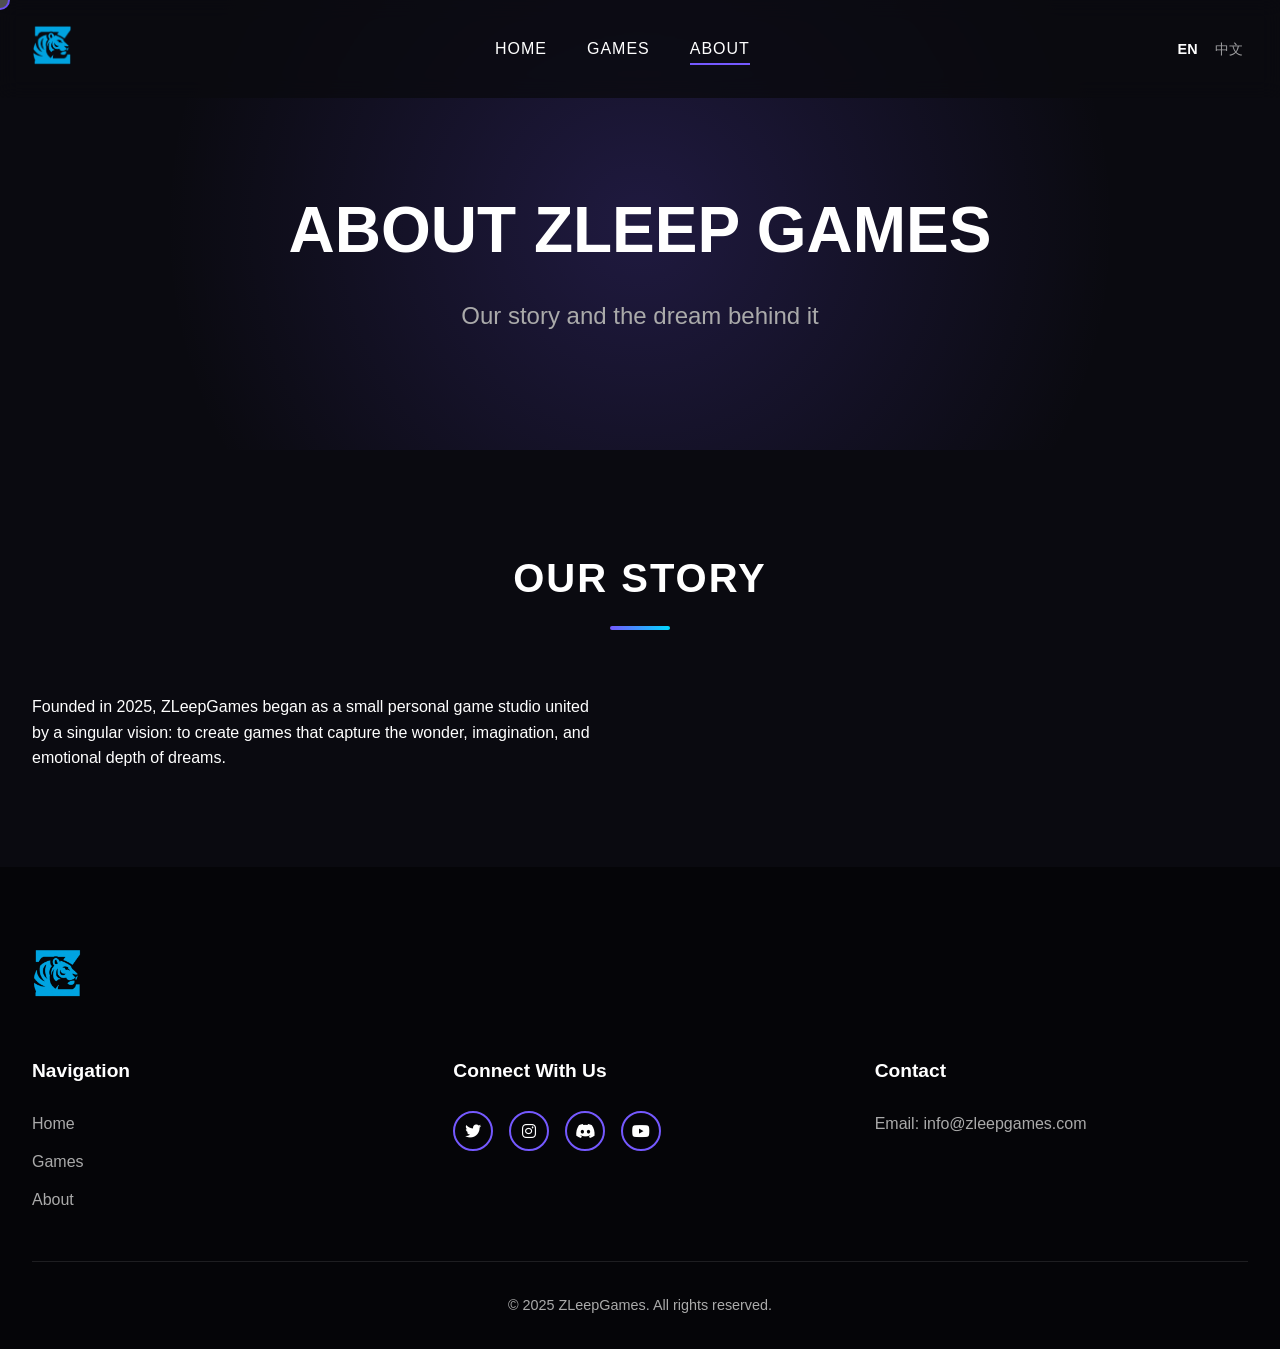
<file: about.html>
<!DOCTYPE html>
<html lang="en">
<head>
    <meta charset="UTF-8">
    <meta name="viewport" content="width=device-width, initial-scale=1.0">
    <title>About - ZLeepGames</title>
    <link rel="stylesheet" href="css/style.css">
    <link rel="stylesheet" href="https://cdnjs.cloudflare.com/ajax/libs/font-awesome/6.0.0-beta3/css/all.min.css">
</head>
<body>
    <div class="cursor"></div>

    <header>
        <div class="header-container">
            <div class="logo">
                <a href="index.html">
                    <img src="images/logo.png" alt="ZLeepGames">
                </a>
            </div>
            <nav>
                <ul class="nav-links">
                    <li><a href="index.html">HOME</a></li>
                    <li><a href="games.html">GAMES</a></li>
                    <li><a href="about.html" class="active">ABOUT</a></li>
                </ul>
            </nav>
            <div class="language-switcher">
                <a href="#" class="active">EN</a>
                <a href="about_cn.html">中文</a>
            </div>
            <div class="menu-toggle">
                <div class="hamburger">
                    <span></span>
                    <span></span>
                </div>
            </div>
        </div>
    </header>

    <main>
        <section class="page-header">
            <h1 class="reveal-text">ABOUT ZLEEP GAMES</h1>
            <p class="reveal-text">Our story and the dream behind it</p>
        </section>

        <section class="studio-story">
            <div class="section-container">
                <div class="section-header">
                    <h2 class="reveal-text">OUR STORY</h2>
                    <div class="section-line"></div>
                </div>
                <div class="story-content">
                    <div class="story-text">
                        <p class="reveal-text">Founded in 2025, ZLeepGames began as a small personal game studio united by a singular vision: to create games that capture the wonder, imagination, and emotional depth of dreams.</p>
                        </div>
                    
                </div>
            </div>
        </section>

        
    </main>

    <footer>
        <div class="footer-container">
            <div class="footer-logo">
                <img src="images/logo.png" alt="ZLeepGames">
            </div>
            <div class="footer-links">
                <div class="footer-nav">
                    <h4>Navigation</h4>
                    <ul>
                        <li><a href="index.html">Home</a></li>
                        <li><a href="games.html">Games</a></li>
                        <li><a href="about.html">About</a></li>
                    </ul>
                </div>
                <div class="footer-social">
                    <h4>Connect With Us</h4>
                    <div class="social-icons">
                        <a href="#" target="_blank"><i class="fab fa-twitter"></i></a>
                        <a href="#" target="_blank"><i class="fab fa-instagram"></i></a>
                        <a href="#" target="_blank"><i class="fab fa-discord"></i></a>
                        <a href="#" target="_blank"><i class="fab fa-youtube"></i></a>
                    </div>
                </div>
                <div class="footer-contact">
                    <h4>Contact</h4>
                    <p>Email: info@zleepgames.com</p>
                </div>
            </div>
            <div class="footer-bottom">
                <p>&copy; 2025 ZLeepGames. All rights reserved.</p>
            </div>
        </div>
    </footer>

    <script src="js/script.js"></script>
</body>
</html>
</file>
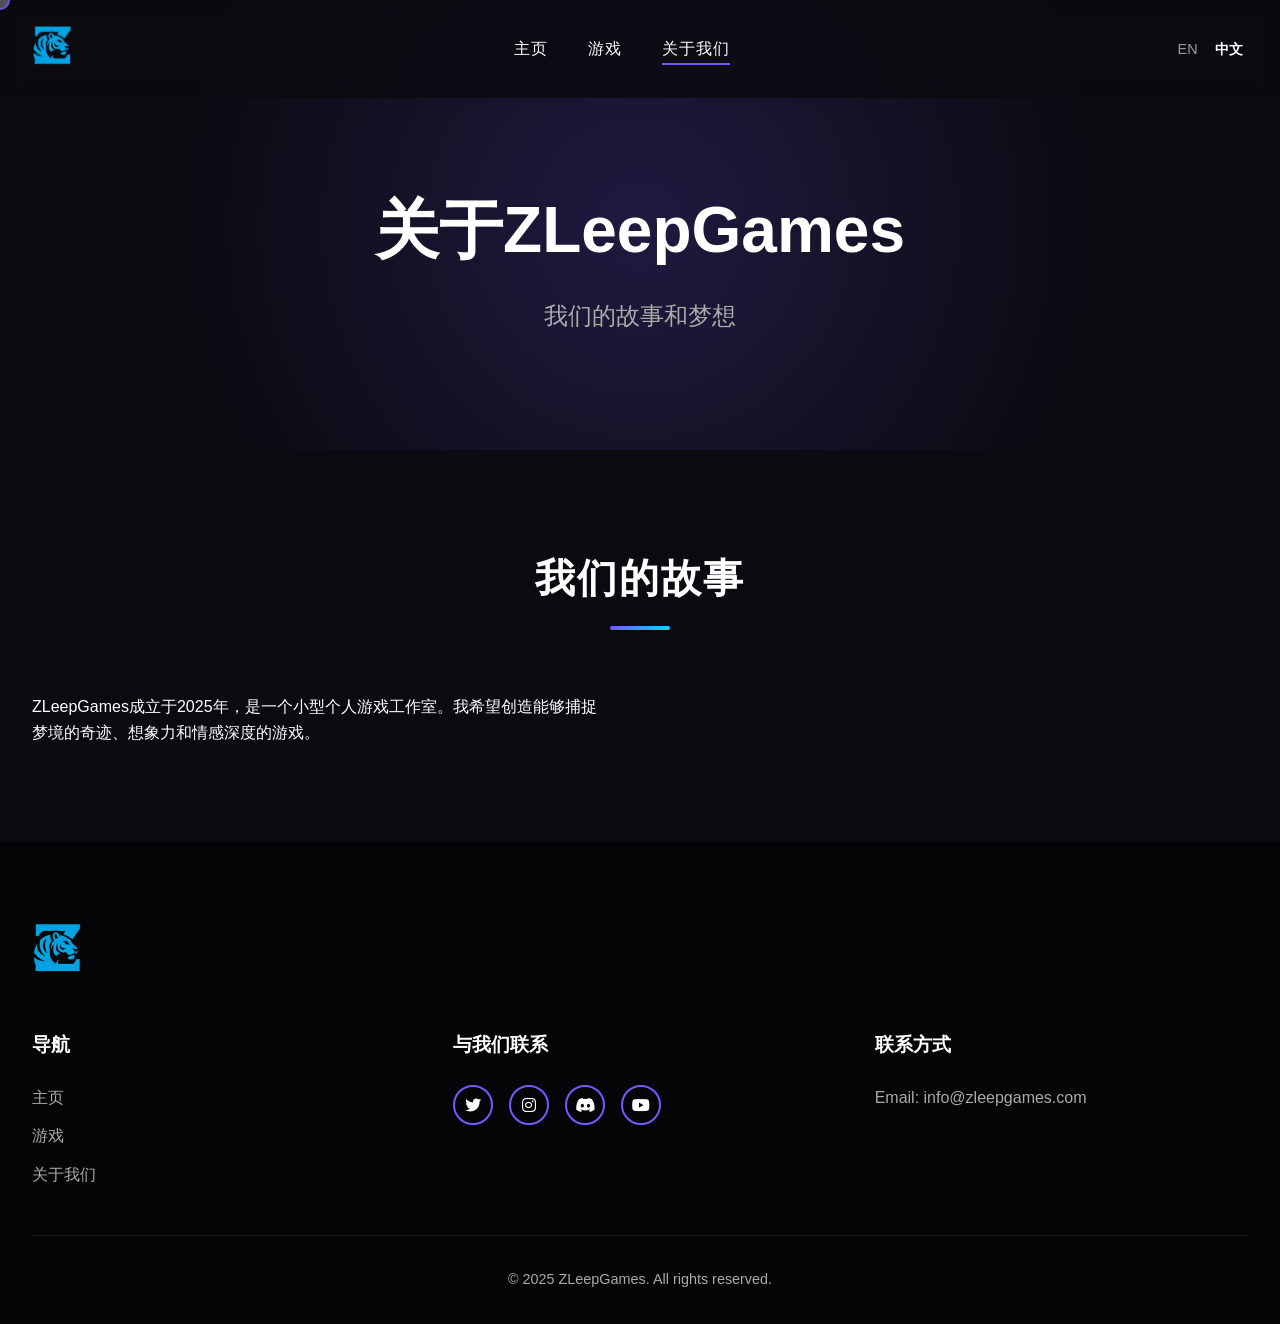
<file: about_cn.html>
<!DOCTYPE html>
<html lang="en">
<head>
    <meta charset="UTF-8">
    <meta name="viewport" content="width=device-width, initial-scale=1.0">
    <title>About - ZLeepGames</title>
    <link rel="stylesheet" href="css/style.css">
    <link rel="stylesheet" href="https://cdnjs.cloudflare.com/ajax/libs/font-awesome/6.0.0-beta3/css/all.min.css">
</head>
<body>
    <div class="cursor"></div>

    <header>
        <div class="header-container">
            <div class="logo">
                <a href="index.html">
                    <img src="images/logo.png" alt="ZLeepGames">
                </a>
            </div>
            <nav>
                <ul class="nav-links">
                    <li><a href="index_cn.html">主页</a></li>
                    <li><a href="games_cn.html">游戏</a></li>
                    <li><a href="about_cn.html" class="active">关于我们</a></li>
                </ul>
            </nav>
            <div class="language-switcher">
                <a href="about.html">EN</a>
                <a href="about_cn.html" class="active">中文</a>
            </div>
            <div class="menu-toggle">
                <div class="hamburger">
                    <span></span>
                    <span></span>
                </div>
            </div>
        </div>
    </header>

    <main>
        <section class="page-header">
            <h1 class="reveal-text">关于ZLeepGames</h1>
            <p class="reveal-text">我们的故事和梦想</p>
        </section>

        <section class="studio-story">
            <div class="section-container">
                <div class="section-header">
                    <h2 class="reveal-text">我们的故事</h2>
                    <div class="section-line"></div>
                </div>
                <div class="story-content">
                    <div class="story-text">
                        <p class="reveal-text">ZLeepGames成立于2025年，是一个小型个人游戏工作室。我希望创造能够捕捉梦境的奇迹、想象力和情感深度的游戏。</p>
                        </div>
                    
                </div>
            </div>
        </section>

        
    </main>

    <footer>
        <div class="footer-container">
            <div class="footer-logo">
                <img src="images/logo.png" alt="ZLeepGames">
            </div>
            <div class="footer-links">
                <div class="footer-nav">
                    <h4>导航</h4>
                    <ul>
                        <li><a href="index_cn.html" class="active">主页</a></li>
                        <li><a href="games_cn.html">游戏</a></li>
                        <li><a href="about_cn.html">关于我们</a></li>
                    </ul>
                </div>
                <div class="footer-social">
                    <h4>与我们联系</h4>
                    <div class="social-icons">
                        <a href="#" target="_blank"><i class="fab fa-twitter"></i></a>
                        <a href="#" target="_blank"><i class="fab fa-instagram"></i></a>
                        <a href="#" target="_blank"><i class="fab fa-discord"></i></a>
                        <a href="#" target="_blank"><i class="fab fa-youtube"></i></a>
                    </div>
                </div>
                <div class="footer-contact">
                    <h4>联系方式</h4>
                    <p>Email: info@zleepgames.com</p>
                </div>
            </div>
            <div class="footer-bottom">
                <p>&copy; 2025 ZLeepGames. All rights reserved.</p>
            </div>
        </div>
    </footer>

    <script src="js/script.js"></script>
</body>
</html>
</file>
<file: css/style.css>
/* Base Styles */
:root {
    --primary-color: #7559ff;
    --secondary-color: #00d9ff;
    --accent-color: #ff3a5e;
    --dark-bg: #0a0a10;
    --darker-bg: #050508;
    --light-text: #ffffff;
    --gray-text: #aaaaaa;
    --section-padding: 6rem 0;
    --transition-fast: 0.3s ease;
    --transition-slow: 0.6s ease;
    --glow: 0 0 10px rgba(117, 89, 255, 0.7);
}

* {
    margin: 0;
    padding: 0;
    box-sizing: border-box;
}

html, body {
    font-family: 'Segoe UI', 'Helvetica Neue', Arial, sans-serif;
    background-color: var(--dark-bg);
    color: var(--light-text);
    line-height: 1.6;
    overflow-x: hidden;
    scroll-behavior: smooth;
}

body {
    cursor: none;
}

body::-webkit-scrollbar {
    width: 8px;
}

body::-webkit-scrollbar-track {
    background: var(--darker-bg);
}

body::-webkit-scrollbar-thumb {
    background: var(--primary-color);
    border-radius: 4px;
}

a {
    color: var(--light-text);
    text-decoration: none;
    transition: var(--transition-fast);
}

ul {
    list-style: none;
}

img {
    max-width: 100%;
    height: auto;
}

/* Custom Cursor */
.cursor {
    position: fixed;
    width: 20px;
    height: 20px;
    border-radius: 50%;
    background: rgba(255, 255, 255, 0.3);
    border: 2px solid var(--primary-color);
    transform: translate(-50%, -50%);
    pointer-events: none;
    z-index: 9999;
    mix-blend-mode: difference;
    transition: width 0.3s, height 0.3s, background-color 0.3s;
}

/* Loader */
.loader {
    position: fixed;
    top: 0;
    left: 0;
    width: 100%;
    height: 100%;
    background: var(--darker-bg);
    display: flex;
    justify-content: center;
    align-items: center;
    z-index: 9999;
    transition: opacity 0.6s ease, visibility 0.6s ease;
}

.loader.hidden {
    opacity: 0;
    visibility: hidden;
}

.loader-content {
    display: flex;
    flex-direction: column;
    align-items: center;
    gap: 2rem;
}

.loader-logo {
    max-width: 50px;
    animation: pulse 1.5s infinite alternate;
}

@keyframes pulse {
    0% { opacity: 0.6; transform: scale(0.98); }
    100% { opacity: 1; transform: scale(1); }
}

.loader-progress {
    width: 200px;
    height: 4px;
    background: rgba(255, 255, 255, 0.1);
    border-radius: 2px;
    overflow: hidden;
}

.progress-bar {
    height: 100%;
    width: 0%;
    background: linear-gradient(90deg, var(--primary-color), var(--secondary-color));
    animation: progress 3s ease forwards;
}

@keyframes progress {
    0% { width: 0; }
    100% { width: 100%; }
}

/* Header & Navigation */
header {
    position: fixed;
    top: 0;
    left: 0;
    width: 100%;
    z-index: 1000;
    padding: 1.5rem 0;
    background: rgba(10, 10, 16, 0.8);
    backdrop-filter: blur(10px);
    transition: var(--transition-fast);
}

header.scrolled {
    padding: 1rem 0;
    box-shadow: 0 5px 20px rgba(0, 0, 0, 0.2);
}

.header-container {
    max-width: 1400px;
    margin: 0 auto;
    display: flex;
    justify-content: space-between;
    align-items: center;
    padding: 0 2rem;
}

.logo {
    max-width: 40px;
    transition: var(--transition-fast);
}

.logo img {
    width: 100%;
}

.nav-links {
    display: flex;
    gap: 2.5rem;
}

.nav-links a {
    font-weight: 500;
    letter-spacing: 1px;
    position: relative;
    padding: 0.5rem 0;
}

.nav-links a::after {
    content: '';
    position: absolute;
    bottom: 0;
    left: 0;
    width: 0;
    height: 2px;
    background: var(--primary-color);
    transition: var(--transition-fast);
}

.nav-links a:hover::after, 
.nav-links a.active::after {
    width: 100%;
}

.language-switcher {
    display: flex;
    gap: 0.5rem;
}

.language-switcher a {
    opacity: 0.6;
    font-size: 0.9rem;
    padding: 0.3rem;
}

.language-switcher a.active {
    opacity: 1;
    font-weight: bold;
}

.menu-toggle {
    display: none;
    cursor: pointer;
}

.hamburger {
    display: flex;
    flex-direction: column;
    gap: 6px;
}

.hamburger span {
    display: block;
    width: 30px;
    height: 2px;
    background: var(--light-text);
    transition: var(--transition-fast);
}

/* Buttons */
.btn {
    display: inline-block;
    padding: 0.8rem 2rem;
    background: transparent;
    border: none;
    border-radius: 30px;
    font-weight: 600;
    letter-spacing: 1px;
    cursor: pointer;
    transition: all 0.3s ease;
    position: relative;
    overflow: hidden;
}

.btn::before {
    content: '';
    position: absolute;
    top: 0;
    left: 0;
    width: 100%;
    height: 100%;
    background: linear-gradient(45deg, var(--primary-color), var(--secondary-color));
    opacity: 0.8;
    z-index: -1;
    transition: var(--transition-fast);
}

.btn:hover::before {
    opacity: 1;
}

.btn-primary {
    color: var(--light-text);
    border: 2px solid var(--primary-color);
    box-shadow: 0 0 15px rgba(117, 89, 255, 0.3);
}

.btn-secondary {
    color: var(--light-text);
    border: 2px solid var(--light-text);
    background: rgba(255, 255, 255, 0.1);
}

.btn-secondary::before {
    opacity: 0;
}

.btn-secondary:hover {
    background: rgba(255, 255, 255, 0.2);
    box-shadow: var(--glow);
}

.btn-sm {
    padding: 0.5rem 1.5rem;
    font-size: 0.9rem;
}

/* Hero Section */
.hero {
    min-height: 100vh;
    display: flex;
    flex-direction: column;
    justify-content: center;
    align-items: center;
    padding: 6rem 2rem 3rem;
    position: relative;
    overflow: hidden;
    background: radial-gradient(circle at center, rgba(117, 89, 255, 0.2), transparent 70%);
}

.hero::before {
    content: '';
    position: absolute;
    top: 0;
    left: 0;
    width: 100%;
    height: 100%;
    background: url('../images/grid.png');
    opacity: 0.1;
    z-index: -1;
}

.hero-content {
    max-width: 1400px;
    width: 100%;
    display: grid;
    grid-template-columns: 1fr 1fr;
    gap: 4rem;
    align-items: center;
    margin-bottom: 3rem;
}

.hero-text {
    display: flex;
    flex-direction: column;
    gap: 1.5rem;
}

.hero-text h1 {
    font-size: 4rem;
    font-weight: 800;
    line-height: 1.1;
    background: linear-gradient(45deg, var(--light-text), var(--secondary-color));
    -webkit-background-clip: text;
    background-clip: text;
    color: transparent;
}

.hero-text p {
    font-size: 1.5rem;
    color: var(--gray-text);
    max-width: 500px;
}

.hero-buttons {
    display: flex;
    gap: 1rem;
    margin-top: 1rem;
}

.hero-visual {
    position: relative;
}

.hero-image {
    position: relative;
    animation: float 6s ease-in-out infinite;
}

@keyframes float {
    0%, 100% { transform: translateY(0); }
    50% { transform: translateY(-20px); }
}

.hero-image::before {
    content: '';
    position: absolute;
    bottom: -20px;
    left: 50%;
    transform: translateX(-50%);
    width: 80%;
    height: 30px;
    background: var(--primary-color);
    filter: blur(30px);
    opacity: 0.6;
    z-index: -1;
}

.scroll-indicator {
    position: absolute;
    bottom: 2rem;
    left: 50%;
    transform: translateX(-50%);
    display: flex;
    flex-direction: column;
    align-items: center;
    gap: 0.5rem;
    color: var(--gray-text);
    opacity: 0.8;
}

.scroll-indicator i {
    animation: bounce 2s infinite;
}

@keyframes bounce {
    0%, 20%, 50%, 80%, 100% { transform: translateY(0); }
    40% { transform: translateY(-10px); }
    60% { transform: translateY(-5px); }
}

/* Section Styles */
section {
    padding: var(--section-padding);
}

.section-header {
    text-align: center;
    margin-bottom: 4rem;
}

.section-header h2 {
    font-size: 2.5rem;
    margin-bottom: 1rem;
    text-transform: uppercase;
    letter-spacing: 2px;
}

.section-line {
    width: 60px;
    height: 4px;
    background: linear-gradient(90deg, var(--primary-color), var(--secondary-color));
    margin: 0 auto;
    border-radius: 2px;
}

.alt-background {
    background: var(--darker-bg);
}

/* Featured Game Section */
.featured-game {
    padding-top: 8rem;
}

.featured-content {
    max-width: 1400px;
    margin: 0 auto;
    display: grid;
    grid-template-columns: 1fr 1fr;
    gap: 4rem;
    padding: 0 2rem;
}

.featured-image {
    border-radius: 10px;
    overflow: hidden;
    position: relative;
}

.featured-image img {
    width: 100%;
    transition: transform 0.5s ease;
}

.featured-image:hover img {
    transform: scale(1.05);
}

.featured-info {
    display: flex;
    flex-direction: column;
    gap: 1.5rem;
    justify-content: center;
}

.featured-info h3 {
    font-size: 2.5rem;
    color: var(--light-text);
}

.featured-info p {
    color: var(--gray-text);
    font-size: 1.1rem;
    line-height: 1.7;
}

.featured-meta {
    display: flex;
    flex-wrap: wrap;
    gap: 2rem;
    margin: 1rem 0;
}

.meta-item {
    display: flex;
    flex-direction: column;
    gap: 0.2rem;
}

.meta-label {
    font-size: 0.9rem;
    color: var(--gray-text);
}

.meta-value {
    font-weight: 600;
}

/* Game Showcase */
.games-grid {
    max-width: 1400px;
    margin: 0 auto;
    display: grid;
    grid-template-columns: repeat(3, 1fr);
    gap: 2rem;
    padding: 0 2rem;
}

.game-card {
    background: rgba(255, 255, 255, 0.05);
    border-radius: 10px;
    overflow: hidden;
    transition: transform 0.3s ease, box-shadow 0.3s ease;
}

.game-card:hover {
    transform: translateY(-10px);
    box-shadow: var(--glow);
}

.game-image {
    position: relative;
    overflow: hidden;
}

.game-image img {
    width: 100%;
    height: 250px;
    object-fit: cover;
    transition: transform 0.5s ease;
}

.game-card:hover .game-image img {
    transform: scale(1.1);
}

.game-info {
    padding: 1.5rem;
}

.game-info h3 {
    font-size: 1.5rem;
    margin-bottom: 0.5rem;
}

.game-info p {
    color: var(--gray-text);
    margin-bottom: 1.5rem;
    font-size: 0.95rem;
}

.showcase-footer {
    text-align: center;
    margin-top: 4rem;
}

/* Studio Intro */
.studio-intro {
    padding: 8rem 2rem;
}

.studio-content {
    max-width: 1400px;
    margin: 0 auto;
    display: grid;
    grid-template-columns: 1fr 1fr;
    gap: 4rem;
    align-items: center;
}

.studio-text {
    display: flex;
    flex-direction: column;
    gap: 2rem;
}

.studio-text p {
    font-size: 1.2rem;
    line-height: 1.8;
    color: var(--gray-text);
}

.studio-image {
    border-radius: 10px;
    overflow: hidden;
}

.studio-image img {
    width: 100%;
}

/* Page Header */
.page-header {
    height: 50vh;
    min-height: 400px;
    display: flex;
    flex-direction: column;
    justify-content: center;
    align-items: center;
    text-align: center;
    padding: 8rem 2rem 4rem;
    background: radial-gradient(circle at center, rgba(117, 89, 255, 0.2), transparent 70%);
}

.page-header h1 {
    font-size: 4rem;
    margin-bottom: 1rem;
}

.page-header p {
    font-size: 1.5rem;
    color: var(--gray-text);
    max-width: 800px;
}

/* Game Detail Sections */
.game-detail {
    padding: 6rem 2rem;
}

.game-detail-container {
    max-width: 1400px;
    margin: 0 auto;
}

.game-detail-header {
    margin-bottom: 4rem;
    text-align: center;
}

.game-detail-info {
    display: grid;
    grid-template-columns: 1fr 1fr;
    gap: 4rem;
    align-items: start;
}

.game-detail-info.reverse {
    grid-template-columns: 1fr 1fr;
    direction: rtl;
}

.game-detail-info.reverse > * {
    direction: ltr;
}

.game-main-image {
    border-radius: 10px;
    overflow: hidden;
    margin-bottom: 1.5rem;
}

.game-gallery {
    display: grid;
    grid-template-columns: repeat(3, 1fr);
    gap: 1rem;
}

.gallery-item {
    border-radius: 8px;
    overflow: hidden;
    height: 120px;
}

.gallery-item img {
    width: 100%;
    height: 100%;
    object-fit: cover;
    transition: transform 0.3s ease;
}

.gallery-item:hover img {
    transform: scale(1.1);
}

.game-detail-text {
    display: flex;
    flex-direction: column;
    gap: 1.5rem;
}

.game-features {
    background: rgba(255, 255, 255, 0.05);
    padding: 1.5rem;
    border-radius: 10px;
}

.game-features h3 {
    margin-bottom: 1rem;
    font-size: 1.2rem;
}

.game-features ul {
    list-style-type: disc;
    margin-left: 1.5rem;
}

.game-features li {
    margin-bottom: 0.5rem;
    color: var(--gray-text);
}

.game-specs {
    display: grid;
    grid-template-columns: 1fr 1fr;
    gap: 1.5rem 1rem;
    margin-top: 1rem;
}

.spec-label {
    font-weight: 600;
    display: block;
}

.spec-value {
    color: var(--gray-text);
}

.game-cta {
    display: flex;
    gap: 1rem;
    margin-top: 1rem;
}

/* About Page Styles */
.section-container {
    max-width: 1400px;
    margin: 0 auto;
    padding: 0 2rem;
}

.story-content,
.philosophy-content,
.join-content {
    display: grid;
    grid-template-columns: 1fr 1fr;
    gap: 4rem;
    align-items: center;
}

.story-text,
.philosophy-text {
    display: flex;
    flex-direction: column;
    gap: 1.5rem;
}

.story-image,
.philosophy-image,
.join-image {
    border-radius: 10px;
    overflow: hidden;
    box-shadow: 0 10px 30px rgba(0, 0, 0, 0.3);
}

.philosophy-item {
    margin-bottom: 2rem;
}

.philosophy-item h3 {
    font-size: 1.8rem;
    margin-bottom: 1rem;
    color: var(--secondary-color);
}

/* Team Section */
.team-intro {
    max-width: 800px;
    margin: 0 auto 4rem;
    text-align: center;
}

.team-grid {
    display: grid;
    grid-template-columns: repeat(3, 1fr);
    gap: 2.5rem;
    margin-top: 3rem;
}

.team-member {
    background: rgba(255, 255, 255, 0.03);
    border-radius: 10px;
    overflow: hidden;
    transition: transform 0.3s ease;
}

.team-member:hover {
    transform: translateY(-10px);
}

.member-image {
    position: relative;
    overflow: hidden;
    height: 280px;
}

.member-image img {
    width: 100%;
    height: 100%;
    object-fit: cover;
    transition: transform 0.5s ease;
}

.team-member:hover .member-image img {
    transform: scale(1.1);
}

.member-info {
    padding: 1.5rem;
}

.member-info h3 {
    font-size: 1.5rem;
    margin-bottom: 0.5rem;
}

.member-role {
    display: block;
    color: var(--primary-color);
    font-weight: 500;
    margin-bottom: 1rem;
}

.member-info p {
    color: var(--gray-text);
    font-size: 0.95rem;
}

/* Studio Space */
.space-content {
    display: flex;
    flex-direction: column;
    gap: 3rem;
}

.space-text {
    max-width: 800px;
    margin: 0 auto;
    text-align: center;
    font-size: 1.1rem;
    line-height: 1.8;
    color: var(--gray-text);
}

.space-gallery {
    display: flex;
    flex-direction: column;
    gap: 1.5rem;
}

.gallery-row {
    display: grid;
    grid-template-columns: 1fr 1fr;
    gap: 1.5rem;
}

.space-image {
    border-radius: 10px;
    overflow: hidden;
    height: 300px;
}

.space-image img {
    width: 100%;
    height: 100%;
    object-fit: cover;
    transition: transform 0.5s ease;
}

.space-image:hover img {
    transform: scale(1.05);
}

/* Join Us Section */
.join-text {
    display: flex;
    flex-direction: column;
    gap: 1.5rem;
}

.join-cta {
    display: flex;
    gap: 1rem;
    margin-top: 1rem;
}

/* Contact Section */
.contact-content {
    display: grid;
    grid-template-columns: 1fr 1.5fr;
    gap: 4rem;
    margin-top: 2rem;
}

.contact-info {
    display: flex;
    flex-direction: column;
    gap: 3rem;
}

.contact-item {
    display: flex;
    flex-direction: column;
    gap: 1rem;
    align-items: flex-start;
}

.contact-item i {
    font-size: 2rem;
    color: var(--primary-color);
}

.contact-item h3 {
    font-size: 1.5rem;
}

.contact-item p {
    color: var(--gray-text);
}

.contact-item a {
    color: var(--secondary-color);
}

.contact-item a:hover {
    text-decoration: underline;
}

.social-icons {
    display: flex;
    gap: 1rem;
}

.social-icons a {
    display: flex;
    justify-content: center;
    align-items: center;
    width: 40px;
    height: 40px;
    border-radius: 50%;
    border: 2px solid var(--primary-color);
    transition: all 0.3s ease;
}

.social-icons a:hover {
    background: var(--primary-color);
}

/* Contact Form */
.contact-form {
    background: rgba(255, 255, 255, 0.03);
    padding: 2.5rem;
    border-radius: 10px;
}

.form-group {
    margin-bottom: 1.5rem;
}

.form-group label {
    display: block;
    margin-bottom: 0.8rem;
    font-weight: 500;
}

.form-group input,
.form-group textarea {
    width: 100%;
    padding: 1rem;
    background: rgba(255, 255, 255, 0.05);
    border: 1px solid rgba(255, 255, 255, 0.1);
    border-radius: 5px;
    color: var(--light-text);
    font-family: inherit;
    transition: border-color 0.3s ease;
}

.form-group input:focus,
.form-group textarea:focus {
    border-color: var(--primary-color);
    outline: none;
}

/* Footer */
footer {
    background: var(--darker-bg);
    padding: 5rem 0 2rem;
}

.footer-container {
    max-width: 1400px;
    margin: 0 auto;
    padding: 0 2rem;
}

.footer-logo {
    max-width: 50px;
    margin-bottom: 3rem;
}

.footer-links {
    display: grid;
    grid-template-columns: repeat(3, 1fr);
    gap: 3rem;
    margin-bottom: 3rem;
}

.footer-nav h4,
.footer-social h4,
.footer-contact h4 {
    font-size: 1.2rem;
    margin-bottom: 1.5rem;
    color: var(--light-text);
}

.footer-nav ul {
    display: flex;
    flex-direction: column;
    gap: 0.8rem;
}

.footer-nav a,
.footer-contact p {
    color: var(--gray-text);
    transition: var(--transition-fast);
}

.footer-nav a:hover {
    color: var(--light-text);
    transform: translateX(5px);
}

.footer-bottom {
    border-top: 1px solid rgba(255, 255, 255, 0.1);
    padding-top: 2rem;
    text-align: center;
    font-size: 0.9rem;
    color: var(--gray-text);
}

/* Parallax Effect */
.parallax {
    transition: transform 0.5s cubic-bezier(0.215, 0.61, 0.355, 1);
    transform: translateZ(0);
}

/* Text Reveal Animation */
.reveal-text {
    position: relative;
    transform: translateY(30px);
    opacity: 0;
    transition: transform 0.8s ease, opacity 0.8s ease;
}

.reveal-text.active {
    transform: translateY(0);
    opacity: 1;
}

/* Responsive Design */
@media (max-width: 1200px) {
    .hero-text h1 {
        font-size: 3.5rem;
    }
    
    .team-grid {
        grid-template-columns: repeat(2, 1fr);
    }
}

@media (max-width: 992px) {
    .hero-content,
    .featured-content,
    .studio-content,
    .game-detail-info,
    .story-content,
    .philosophy-content,
    .join-content,
    .contact-content {
        grid-template-columns: 1fr;
    }
    
    .hero-content {
        gap: 3rem;
    }
    
    .hero-visual {
        order: -1;
    }
    
    .hero-text {
        text-align: center;
        align-items: center;
    }
    
    .hero-buttons {
        justify-content: center;
    }
    
    .games-grid {
        grid-template-columns: repeat(2, 1fr);
    }
    
    .game-detail-info.reverse {
        direction: ltr;
    }
    
    .game-detail-media {
        margin-bottom: 3rem;
    }
}

@media (max-width: 768px) {
    .hero-text h1 {
        font-size: 2.8rem;
    }
    
    .section-header h2 {
        font-size: 2rem;
    }
    
    .nav-links {
        position: fixed;
        top: 0;
        right: -100%;
        width: 70%;
        height: 100vh;
        background: var(--darker-bg);
        flex-direction: column;
        justify-content: center;
        align-items: center;
        transition: right 0.5s ease;
        z-index: 999;
    }
    
    .nav-links.active {
        right: 0;
    }
    
    .menu-toggle {
        display: block;
        z-index: 1000;
    }
    
    .menu-toggle.active .hamburger span:first-child {
        transform: translateY(8px) rotate(45deg);
    }
    
    .menu-toggle.active .hamburger span:last-child {
        transform: translateY(-8px) rotate(-45deg);
    }
    
    .games-grid,
    .team-grid {
        grid-template-columns: 1fr;
    }
    
    .game-cta {
        flex-direction: column;
    }
}

@media (max-width: 576px) {
    .hero-text h1 {
        font-size: 2.2rem;
    }
    
    .hero-text p {
        font-size: 1.1rem;
    }
    
    .hero-buttons {
        flex-direction: column;
        width: 100%;
    }
    
    .btn {
        width: 100%;
        text-align: center;
    }
    
    .game-specs {
        grid-template-columns: 1fr;
    }
    
    .space-gallery .gallery-row {
        grid-template-columns: 1fr;
    }
    
    .join-cta {
        flex-direction: column;
        width: 100%;
    }
    
    .join-cta .btn {
        width: 100%;
    }

    
}
</file>
